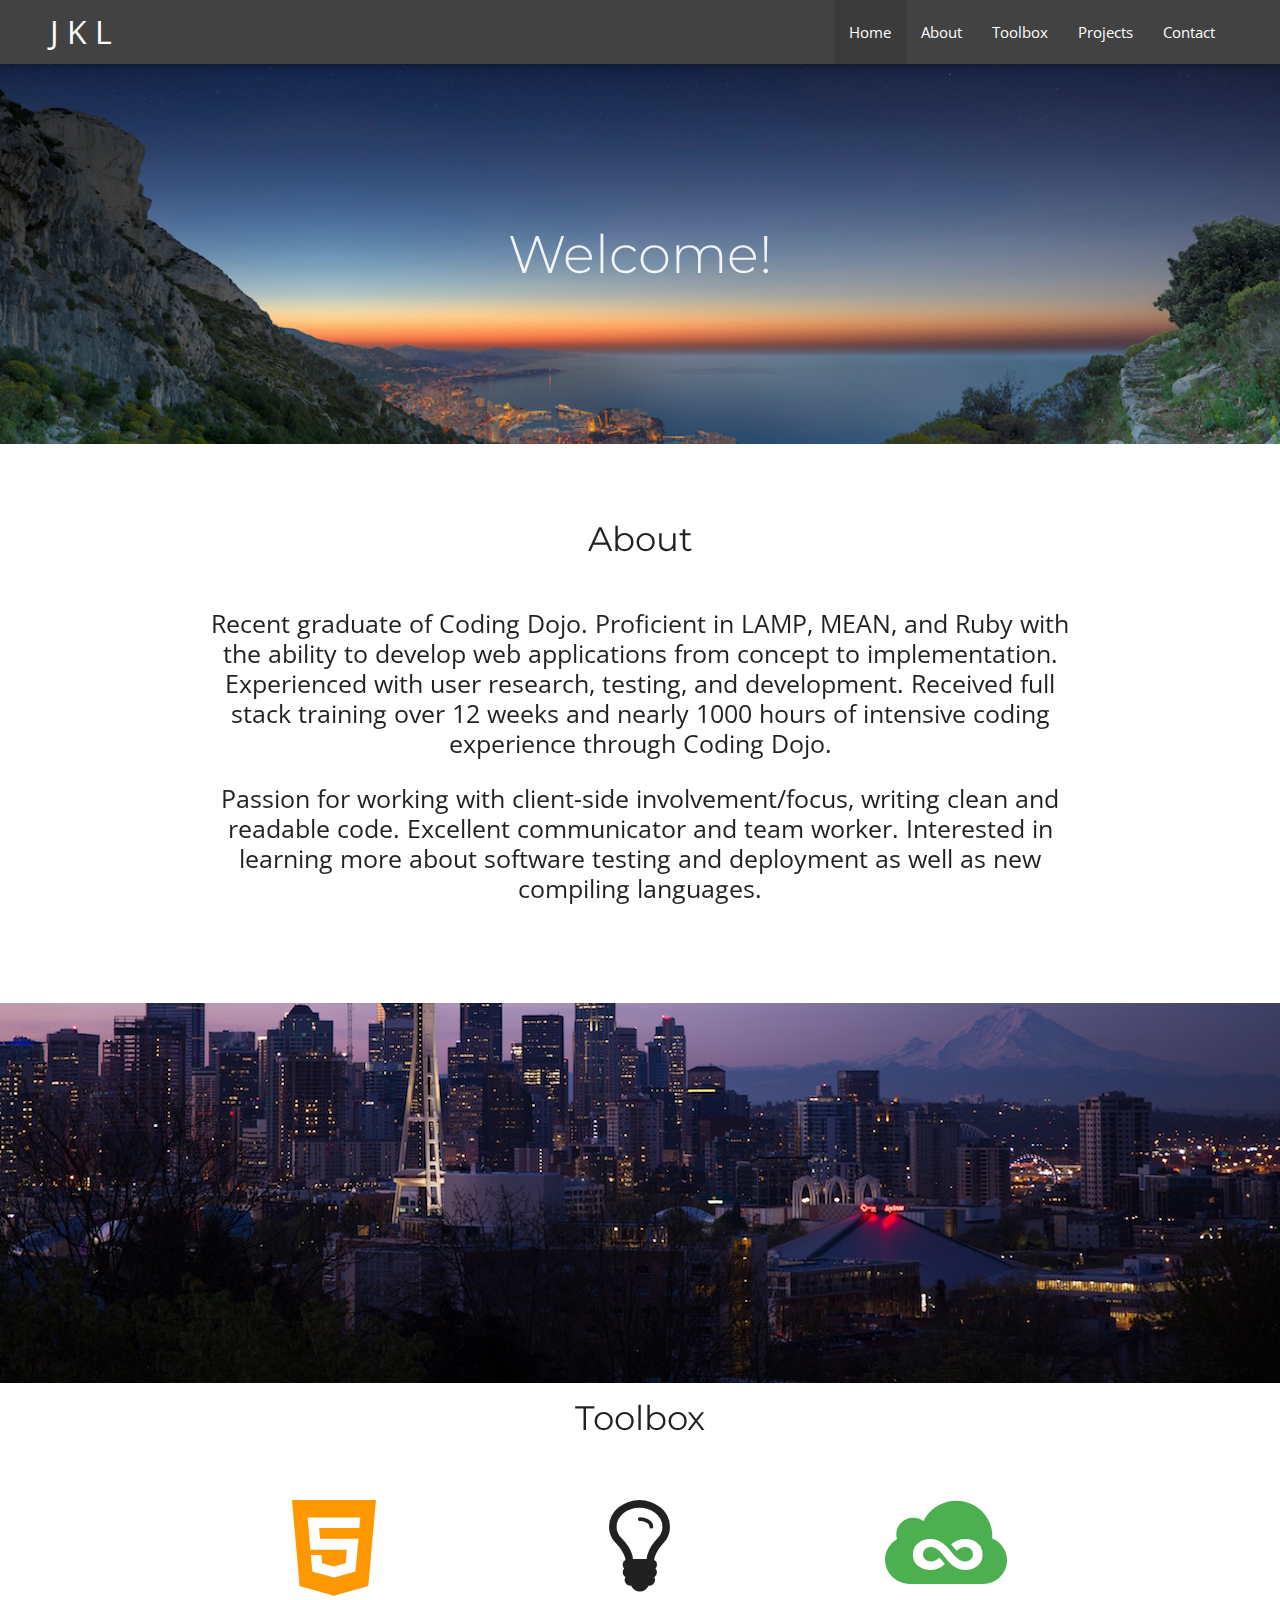
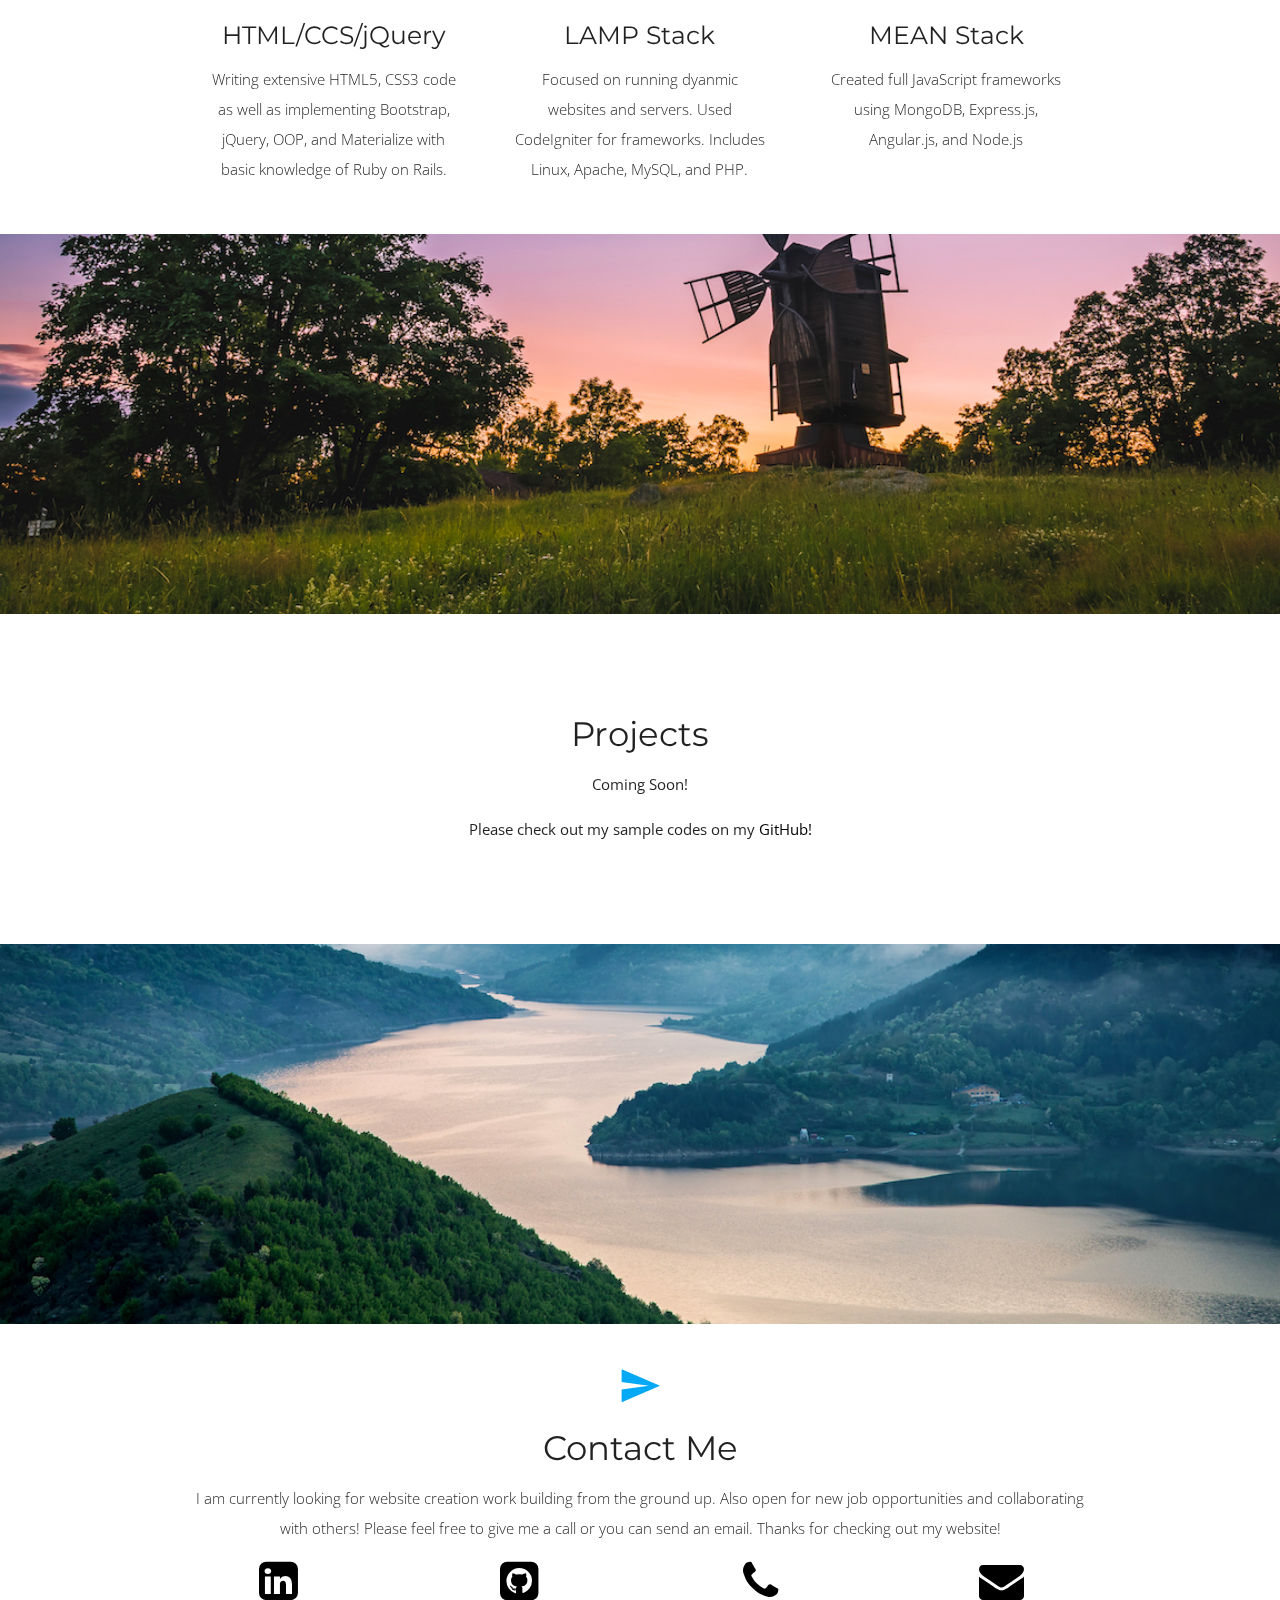
<file: index.html>
<!DOCTYPE html>
<html lang="en">
<head>
  <meta http-equiv="Content-Type" content="text/html; charset=UTF-8"/>
  <meta http-equiv="X-UA-Compatible" content="IE=edge">
  <meta name="viewport" content="width=device-width, initial-scale=1"/>
  <title>John K Lee | Web Developer</title>

  <!-- CSS  -->
  <link href="https://fonts.googleapis.com/icon?family=Material+Icons" rel="stylesheet">
  <link href="css/materialize.css" type="text/css" rel="stylesheet"/>
  <link rel="stylesheet" href="https://maxcdn.bootstrapcdn.com/font-awesome/4.5.0/css/font-awesome.min.css">
  <link href="css/style.css" type="text/css" rel="stylesheet"/>

  <!-- Fonts -->
  <link href='https://fonts.googleapis.com/css?family=Montserrat:400,700' rel='stylesheet' type='text/css'>
  <link href='https://fonts.googleapis.com/css?family=Open+Sans' rel='stylesheet' type='text/css'>

  <!--[if lt IE 9]-->
  <script src="https://oss.maxcdn.com/libs/html5shiv/3.7.0/html5shiv.js"></script>

     <!--  Scripts-->
  <script src="https://code.jquery.com/jquery-2.1.1.min.js"></script>
  <script src="js/materialize.js"></script>
  <script src="js/init.js"></script>

</head>
<body>

<!-- Navigation -->
  <nav>
    <div class="nav-wrapper #424242 grey darken-3">
      <a href="#" class="brand-logo white-text">J K L</a>
      <a href="#" data-activates="mobile-demo" class="button-collapse"><i class="material-icons">menu</i></a>
      <ul id="nav-mobile" class="right hide-on-med-and-down">
      	<li class="active"><a href="#" class="white-text">Home</a></li>
        <li><a href="#about" class="white-text">About</a></li>
        <li><a href="#toolbox" class="white-text">Toolbox</a></li>
        <li><a href="#projects" class="white-text">Projects</a></li>
        <li><a href="#contact" class="white-text">Contact</a></li>
      </ul>
      <ul class="side-nav" id="mobile-demo">
        <li class="active"><a href="#">Home</a></li>
        <li><a href="#about">About</a></li>
        <li><a href="#toolbox">Toolbox</a></li>
        <li><a href="#projects">Projects</a></li>
        <li><a href="#contact">Contact</a></li>
      </ul>
    </div>
  </nav>

  <!-- First Parallax Container -->
  <div class="parallax-container valign-wrapper">
    <div class="section no-pad-bot">
      <div class="container">
        <div class="row center">
          <h2 class="header col s12 light">Welcome!</h2>
        </div>
      </div>
    </div>
    <div class="parallax"><img src="Monaco.jpg" alt="Unsplashed background img 2"></div>
  </div>

<!-- About -->

  <div id="index-banner">
    <div class="section no-pad-bot">
      <div id="#about" class="container">
        <br><br>
          <h4 class="header center text-lighten-2">About</h4>
        <div class="row center">
          <h5 class="header col s12 light">
            <p>Recent graduate of Coding Dojo. Proficient in LAMP, MEAN, and Ruby with the ability to develop web applications from concept to implementation. Experienced with user research, testing, and development. Received full stack training over 12 weeks and nearly 1000 hours of intensive coding experience through Coding Dojo.</p>
            <p>Passion for working with client-side involvement/focus, writing clean and readable code.  Excellent communicator and team worker. Interested in learning more about software testing and deployment as well as new compiling languages.</p></h5>
        </div>
        <br><br>
      </div>
    </div>
  </div>

<!-- Second Parallax Container -->

<div class="parallax-container valign-wrapper">
    <div class="section no-pad-bot">
      <div class="container">
        <div class="row center">
          <h5 class="header col s12 light"></h5>
        </div>
      </div>
    </div>
    <div class="parallax"><img src="Seattle Horizon.jpg" alt="Unsplashed background img 2"></div>
  </div>

<!-- Techinal Toolbox --> 

  <div id="toolbox" class="container">
    <div class="toolbox">
      <h4 class="center-align">Toolbox</h4>
    </div>  
    <div class="section">
    <div class="row">
      <div class="col s12 m4">
        <div class="icon-block">
          <h2 class="center orange-text"><i class="fa fa-html5 fa-2x"></i></h2>
          <h5 class="center">HTML/CCS/jQuery</h5>
          <p class="light center align">Writing extensive HTML5, CSS3 code as well as implementing Bootstrap, jQuery, OOP, and Materialize with basic knowledge of Ruby on Rails.</p>
        </div>
      </div>
        <div class="col s12 m4">
          <div class="icon-block">
            <h2 class="center navy-text"><i class="fa fa-lightbulb-o fa-2x"></i></h2>
            <h5 class="center">LAMP Stack</h5>
            <p class="light center align">Focused on running dyanmic websites and servers.  Used CodeIgniter for frameworks. Includes Linux, Apache, MySQL, and PHP.</p>
          </div>
        </div>
        <div class="col s12 m4">
          <div class="icon-block">
            <h2 class="center green-text"><i class="fa fa-jsfiddle fa-2x"></i></h2>
            <h5 class="center">MEAN Stack</h5>
            <p class="light center-align">Created full JavaScript frameworks using MongoDB, Express.js, Angular.js, and Node.js</p>
          </div>
        </div>
      </div>
    </div>
  </div>

<!-- Third Parallax Container   -->

<div class="parallax-container valign-wrapper">
    <div class="section no-pad-bot">
      <div class="container">
        <div class="row center">
          <h5 class="header col s12 light"></h5>
        </div>
      </div>
    </div>
    <div class="parallax"><img src="Windmill.jpg" alt="Unsplashed background img 3"></div>
</div>


<!-- Projects -->

<div id="projects" class="container">
  <div class="section">
    <div class="row">
      <div class="col s12 center">
        <h3><i class="mdi-view_carousel light-blue-text"></i></h3>
        <h4 class="center-align">Projects</h4>   
        <p>Coming Soon!</p>
        <p>Please check out my sample codes on my <a href="http://www.github.com/leetified86">GitHub!</a></p>
      </div>  
    </div>     
  </div>  
  <div class="section">
	  <div class="row">
	    <div class="col s12 m8">
	      <div class="icon-block">
	          
	      </div>
	    </div>
	    <div class="col s12 m8">
	      <div class="icon-block">
	            
	      </div>
	    </div>
	    <div class="col s12 m4">
	      <div class="icon-block">
	            
	      </div>
	    </div>
  	</div>
  </div>
</div>	

<!-- Fourth Parallax Container -->

<div class="parallax-container valign-wrapper">
    <div class="section no-pad-bot">
      <div class="container">
        <div class="row center">
          <h5 class="header col s12 light"></h5>
        </div>
      </div>
    </div>
    <div class="parallax"><img src="Misty Sunrise.jpg" alt="Unsplashed background img 3"></div>
</div>

<!-- Contact Info -->

  <div id="contact" class="container">
    <div class="section">
      <div class="row">
        <div class="col s12 center">
          <h3><i class="mdi-content-send light-blue-text"></i></h3>
          <h4 class="center-align">Contact Me</h4>
          <p id="contact" class="text-center light s8">I am currently looking for website creation work building from the ground up.  Also open for new job opportunities and collaborating with others!  Please feel free to give me a call or you can send an email.  Thanks for checking out my website!</p>
        </div>
        <br><br>
        <div class="row s8 center-align">
          <div class="row center-align">
            <ul>
              <div class="col s6 m6 l3">
                <li><a href="https://www.linkedin.com/in/johnkiehlee" target="_blank"><i class="fa fa-linkedin-square fa-3x"></i></a></li>
              </div>
              <div class="col s6 m6 l3">
                <li><a href="http://www.github.com/leetified86" target="_blank"><i class="fa fa-github-square fa-3x"></i></a></li>
              </div>
              <div class="col s6 m6 l3">
                <li><a href="tel:253-326-2822"><i class="fa fa-phone fa-3x"></i></a></li>
              </div>  
              <div class="col s6 m6 l3">  
                <li><a href="mailto:leechee.john@gmail.com"><i class="fa fa-envelope fa-3x"></i></a></li>
              </div>
            </ul>
          </div>  
        </div>
      </div>
    </div>
  </div>

  </body>
</html>
</file>
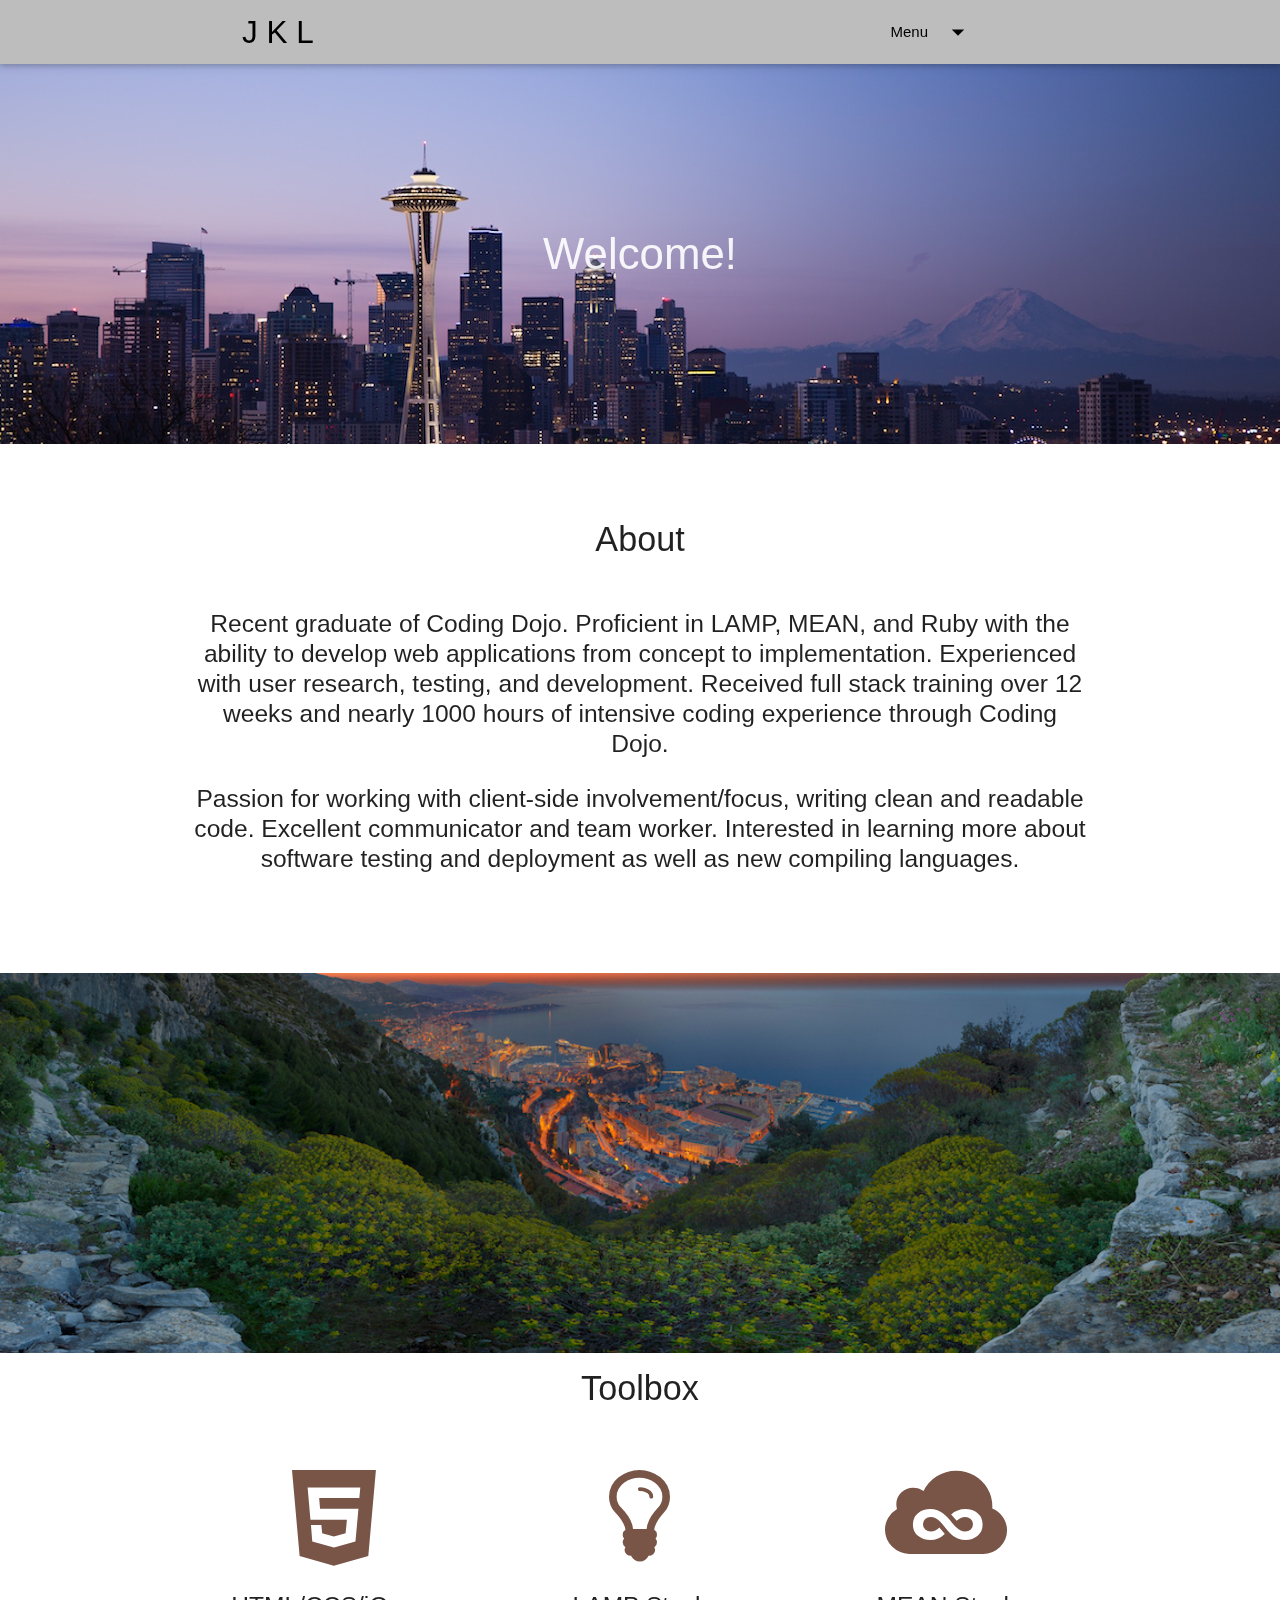
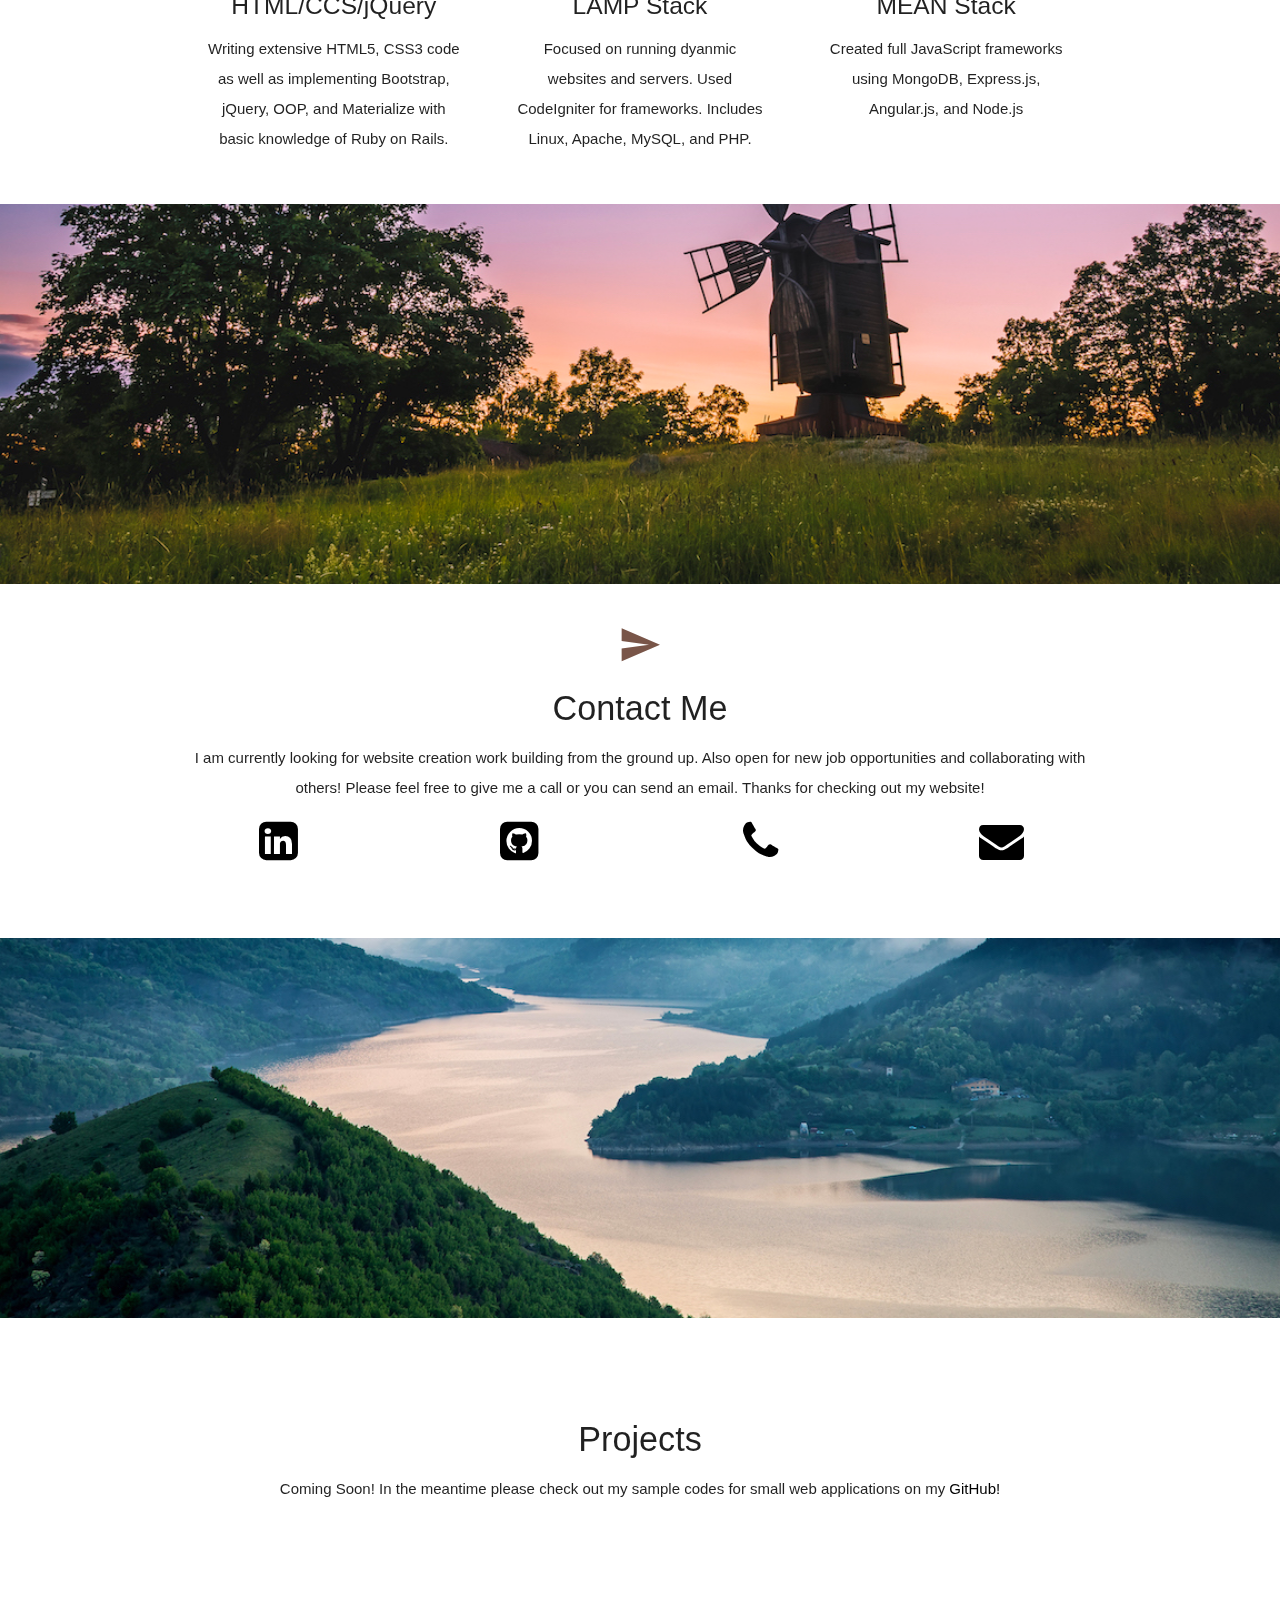
<file: Editing.html>
<!DOCTYPE html>
<html lang="en">
<head>
  <meta http-equiv="Content-Type" content="text/html; charset=UTF-8"/>
  <meta name="viewport" content="width=device-width, initial-scale=1, maximum-scale=1.0, user-scalable=no"/>
  <title>John K Lee | Web Developer</title>

  <!-- CSS  -->
  <link href="https://fonts.googleapis.com/icon?family=Material+Icons" rel="stylesheet">
  <link href="css/materialize.css" type="text/css" rel="stylesheet" media="screen,projection"/>
  <link rel="stylesheet" href="https://maxcdn.bootstrapcdn.com/font-awesome/4.5.0/css/font-awesome.min.css">
  <link href="css/style.css" type="text/css" rel="stylesheet" media="screen,projection"/>
</head>
<body>

  <!-- Navigation -->
  <nav class="#bdbdbd grey lighten-1" role="navigation">
    <div class="nav-wrapper container">
      <a id="logo-container" href="#" class="brand-logo">J K L</a>
      <div class="nav-wrapper">
          <ul class="right hide-on-med-and-down">
            <!-- Dropdown Trigger -->
            <li><a class="dropdown-button" href="#!" data-activates="dropdown1">Menu<i class="material-icons right">arrow_drop_down</i></a></li>
          </ul>
      </div>
          <ul id="dropdown1" class="dropdown-content">
            <li><a href="#about">About</a></li>
            <li><a href="#toolbox">Toolbox</a></li>
            <li><a href="#projects">Portfolio</a></li>
            <li><a href="#contact">Contact</a></li>
          </ul>

      <ul id="nav-mobile" class="side-nav">
        <li><a href="#about">About</a></li>
        <li><a href="#toolbox">Toolbox</a></li>
        <li><a href="#projects">Portfolio</a></li>
        <li><a href="#contact">Contact</a></li>
      </ul>
      <a href="#" data-activates="nav-mobile" class="button-collapse"><i class="material-icons">menu</i></a>
    </div>
  </nav>

  <!-- First Parallax Container -->
  <div class="parallax-container valign-wrapper">
    <div class="section no-pad-bot">
      <div class="container">
        <div class="row center">
          <h3 class="header col s12 light">Welcome!</h3>
        </div>
      </div>
    </div>
    <div class="parallax"><img src="Seattle Horizon.jpg" alt="Unsplashed background img 2"></div>
  </div>




  <div id="index-banner">
    <div class="section no-pad-bot">
      <div id="#about"class="container">
        <br><br>
          <h4 class="header center text-lighten-2">About</h4>
        <div class="row center">
          <h5 class="header col s12 light">
            <p>Recent graduate of Coding Dojo. Proficient in LAMP, MEAN, and Ruby with the ability to develop web applications from concept to implementation. Experienced with user research, testing, and development. Received full stack training over 12 weeks and nearly 1000 hours of intensive coding experience through Coding Dojo.</p>
            <p>Passion for working with client-side involvement/focus, writing clean and readable code.  Excellent communicator and team worker. Interested in learning more about software testing and deployment as well as new compiling languages.</p></h5>
        </div>
        <br><br>
      </div>
    </div>
  </div>

<div class="parallax-container valign-wrapper">
    <div class="section no-pad-bot">
      <div class="container">
        <div class="row center">
          <h5 class="header col s12 light"></h5>
        </div>
      </div>
    </div>
    <div class="parallax"><img src="Monaco.jpg" alt="Unsplashed background img 2"></div>
  </div>

  <div id="toolbox" class="container">
    <div class="toolbox">
      <h4 class="center-align">Toolbox</h4>
    </div>  
    <div class="section">
    <div class="row">
      <div class="col s12 m4">
        <div class="icon-block">
          <h2 class="center brown-text"><i class="fa fa-html5 fa-2x"></i></h2>
          <h5 class="center">HTML/CCS/jQuery</h5>
          <p class="light center align">Writing extensive HTML5, CSS3 code as well as implementing Bootstrap, jQuery, OOP, and Materialize with basic knowledge of Ruby on Rails.</p>
        </div>
      </div>
        <div class="col s12 m4">
          <div class="icon-block">
            <h2 class="center brown-text"><i class="fa fa-lightbulb-o fa-2x"></i></h2>
            <h5 class="center">LAMP Stack</h5>
            <p class="light center align">Focused on running dyanmic websites and servers.  Used CodeIgniter for frameworks. Includes Linux, Apache, MySQL, and PHP.</p>
          </div>
        </div>
        <div class="col s12 m4">
          <div class="icon-block">
            <h2 class="center brown-text"><i class="fa fa-jsfiddle fa-2x"></i></h2>
            <h5 class="center">MEAN Stack</h5>
            <p class="light center-align">Created full JavaScript frameworks using MongoDB, Express.js, Angular.js, and Node.js</p>
          </div>
        </div>
      </div>
    </div>
  </div>

<div class="parallax-container valign-wrapper">
    <div class="section no-pad-bot">
      <div class="container">
        <div class="row center">
          <h5 class="header col s12 light"></h5>
        </div>
      </div>
    </div>
    <div class="parallax"><img src="Windmill.jpg" alt="Unsplashed background img 3"></div>
  </div>

  <div id="connect"class="container">
    <div class="section">
      <div class="row">
        <div class="col s12 center">
          <h3><i class="mdi-content-send brown-text"></i></h3>
          <h4 class="center-align">Contact Me</h4>
          <p id="contact" class="text-center light s8">I am currently looking for website creation work building from the ground up.  Also open for new job opportunities and collaborating with others!  Please feel free to give me a call or you can send an email.  Thanks for checking out my website!</p>
        </div>
        <br><br>
        <div class="row s8 center-align">
          <div class="row center-align">
            <ul>
              <div class="col s6 m6 l3">
                <li><a href="https://www.linkedin.com/in/johnkiehlee" target="_blank"><i class="fa fa-linkedin-square fa-3x"></i></a></li>
              </div>
              <div class="col s6 m6 l3">
                <li><a href="http://www.github.com/leetified86" target="_blank"><i class="fa fa-github-square fa-3x"></i></a></li>
              </div>
              <div class="col s6 m6 l3">
                <li><a href="tel:253-326-2822"><i class="fa fa-phone fa-3x"></i></a></li>
              </div>  
              <div class="col s6 m6 l3">  
                <li><a href="mailto:leechee.john@gmail.com"><i class="fa fa-envelope fa-3x"></i></a></li>
              </div>
            </ul>
          </div>  
        </div>
      </div>
    </div>
  </div>


  <div class="parallax-container valign-wrapper">
    <div class="section no-pad-bot">
      <div class="container">
        <div class="row center">
          <h5 class="header col s12 light"></h5>
        </div>
      </div>
    </div>
    <div class="parallax"><img src="Misty Sunrise.jpg" alt="Unsplashed background img 3">
    </div>
  </div>

<!-- Projects -->
  <div id="projects" class="container">
    <div class="section">
      <div class="row">
        <div class="col s12 center">
          <h3><i class="mdi-view_carousel brown-text"></i></h3>
          <h4 class="center-align">Projects</h4>   
          <p>Coming Soon! In the meantime please check out my sample codes for small web applications on my <a href="http://www.github.com/leetified86">GitHub!</a></p>
        </div>  
      </div>     
    </div>  
    <div class="section">
    <div class="row">
      <div class="col s12 m8">
        <div class="icon-block">
          
        </div>
      </div>
      <div class="col s12 m8">
        <div class="icon-block">
            
        </div>
      </div>
      <div class="col s12 m4">
        <div class="icon-block">
            
        </div>
      </div>
    </div>
  </div>


  <!--  Scripts-->
  <script src="https://code.jquery.com/jquery-2.1.1.min.js"></script>
  <script src="js/materialize.js"></script>
  <script src="js/init.js"></script>

  </body>
</html>
</file>
<file: css/style.css>
/* Custom Stylesheet */
/**
 * Use this file to override Materialize files so you can update
 * the core Materialize files in the future
 *
 * Made By MaterializeCSS.com
 */

 * {
    font-family: 'Open Sans', sans-serif;
    font-weight: 400;
 }

h2, h3, h4, h5 {
  font-family: 'Montserrat', sans-serif;
  font-weight: 400;
} 

nav ul a,
nav .brand-logo {
  color: #444;
}

p {
  line-height: 2rem;
}

img {
  max-width: 100%;
}

li {
  color: white;
}

.button-collapse {
  color: #26a69a;
}

.parallax-container {
  min-height: 380px;
  line-height: 0;
  height: auto;
  color: rgba(255,255,255,.9);
}
  .parallax-container .section {
    width: 100%;
  }

@media only screen and (max-width : 992px) {
  .parallax-container .section {
    position: absolute;
    top: 40%;
  }
  #index-banner .section {
    top: 10%;
  }
}

@media only screen and (max-width : 600px) {
  #index-banner .section {
    top: 0;
  }
}

.icon-block {
  padding: 0 15px;
}
.icon-block .material-icons {
  font-size: inherit;
}

footer.page-footer {
  margin: 0;
}

a:link {
  color: black;
}

a:visited {
  color: black;
}

a:hover {
  color: blue;
}
</file>
